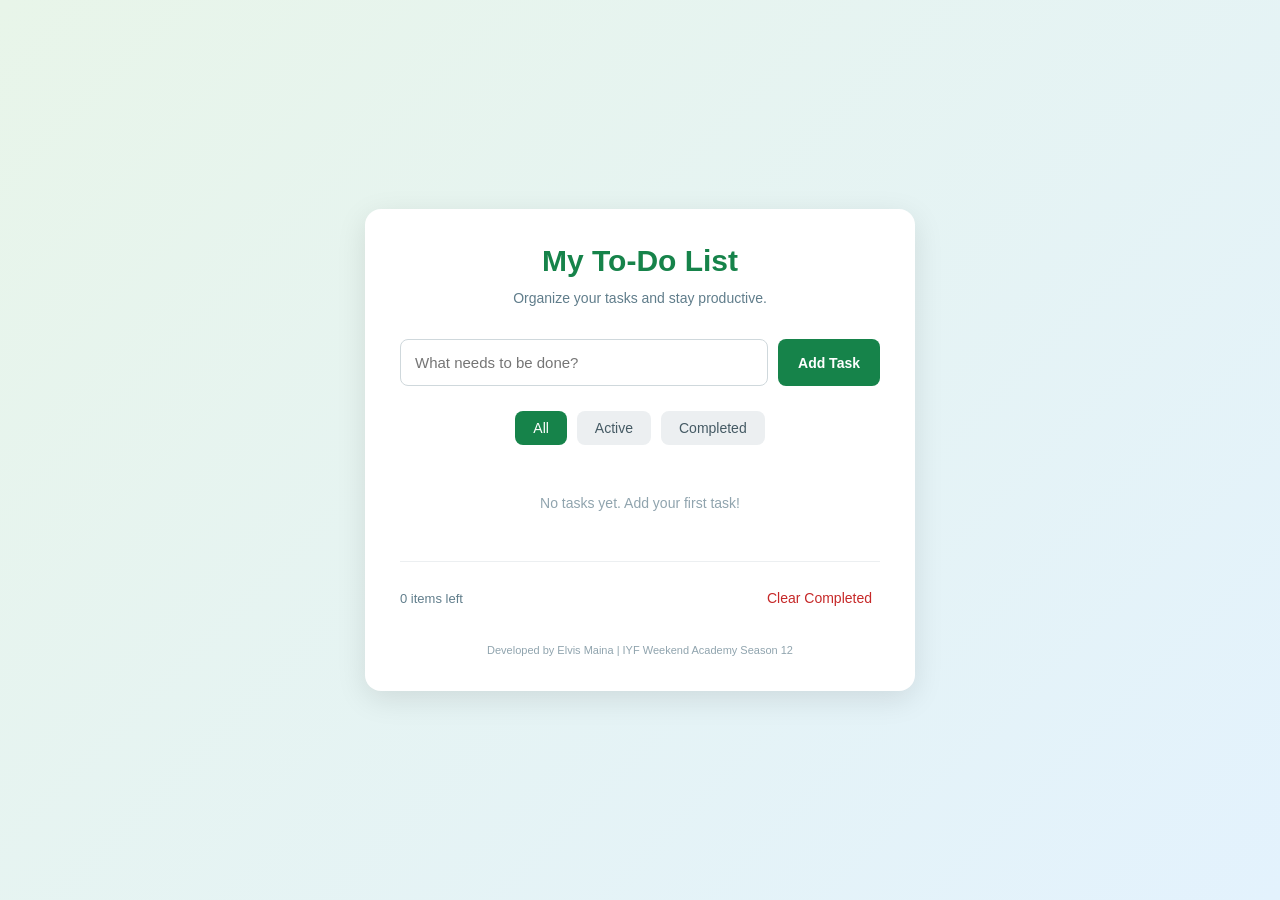
<file: index.html>
<!DOCTYPE html>
<html lang="en">
<head>
    <meta charset="UTF-8">
    <meta name="viewport" content="width=device-width, initial-scale=1.0">
    <meta name="description" content="An interactive To-Do List application built by Elvis Maina for IYF Weekend Academy Season 12 Week 5.">
    <title>My To-Do List | Elvis Maina</title>
    <link rel="stylesheet" href="styles.css">
</head>

<body>

    <main class="container">

        <header class="app-header">
            <h1>My To-Do List</h1>
            <p>Organize your tasks and stay productive.</p>
        </header>

        <!-- Add Task Form -->
        <form id="todo-form">
            <label for="todo-input" class="visually-hidden">
                Enter a new task
            </label>

            <input
                type="text"
                id="todo-input"
                placeholder="What needs to be done?"
                autocomplete="off"
                required
            >

            <button type="submit" id="add-button">
                Add Task
            </button>
        </form>

        <!-- Task Filters -->
        <nav class="filters" aria-label="Filter tasks">
            <button
                type="button"
                class="filter active"
                data-filter="all"
                aria-pressed="true"
            >
                All
            </button>

            <button
                type="button"
                class="filter"
                data-filter="active"
                aria-pressed="false"
            >
                Active
            </button>

            <button
                type="button"
                class="filter"
                data-filter="completed"
                aria-pressed="false"
            >
                Completed
            </button>
        </nav>

        <!-- Task List -->
        <section class="task-section" aria-label="Your tasks">

            <ul id="todo-list" aria-live="polite">
                <!-- Tasks will be dynamically added here using JavaScript -->
            </ul>

            <p id="empty-message">
                No tasks yet. Add your first task!
            </p>

        </section>

        <!-- Task Statistics -->
        <footer class="stats">

            <span id="items-left">
                0 items left
            </span>

            <button type="button" id="clear-completed">
                Clear Completed
            </button>

        </footer>

        <p class="app-credit">
            Developed by Elvis Maina | IYF Weekend Academy Season 12
        </p>

    </main>

    <script src="app.js" defer></script>

</body>
</html>
</file>
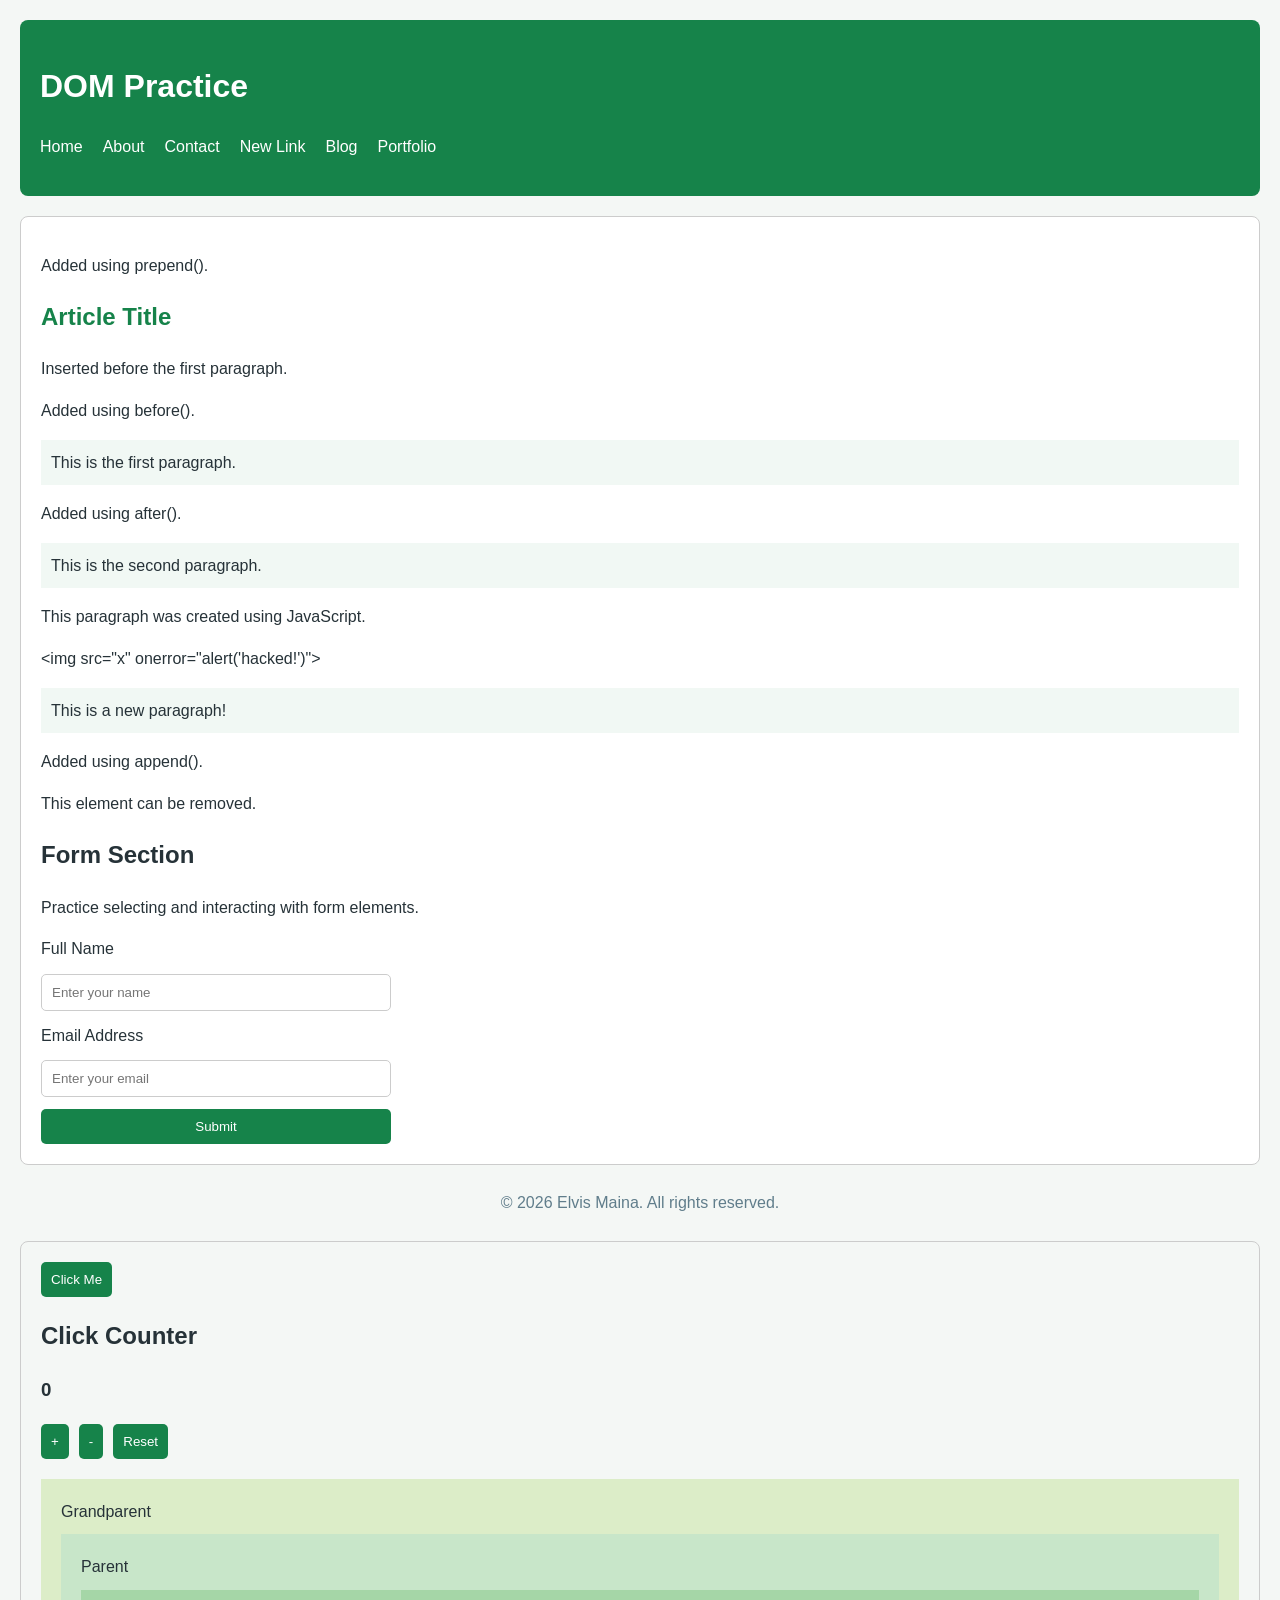
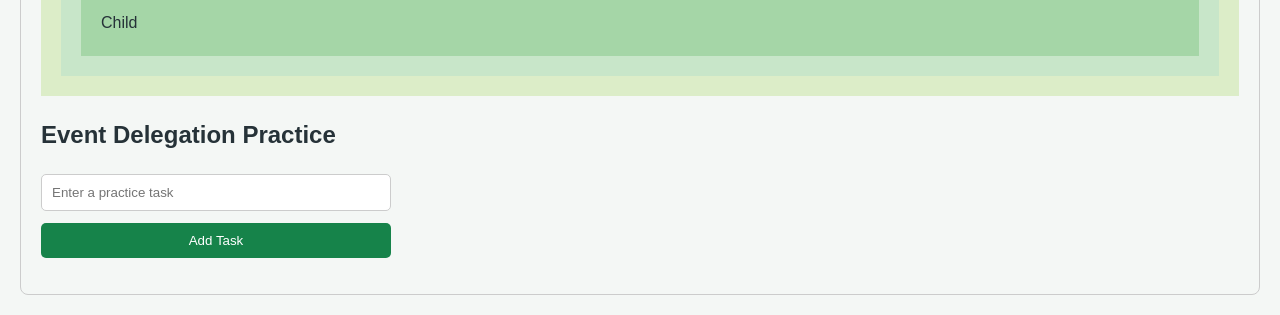
<file: dom-practice.html>
<!DOCTYPE html>
<html lang="en">

<head>
    <meta charset="UTF-8">
    <meta name="viewport" content="width=device-width, initial-scale=1.0">

    <meta name="description" content="DOM manipulation practice for IYF Weekend Academy Season 12 Week 5.">

    <title>DOM Practice | Elvis Maina</title>

    <style>
        /* General styling */
        * {
            box-sizing: border-box;
        }

        body {
            font-family: Arial, Helvetica, sans-serif;
            margin: 0;
            padding: 20px;
            line-height: 1.6;
            background-color: #f4f7f5;
            color: #263238;
        }

        /* Header */
        #main-header {
            background-color: #16834a;
            color: white;
            padding: 20px;
            border-radius: 8px;
        }

        nav ul {
            display: flex;
            gap: 20px;
            list-style: none;
            padding: 0;
        }

        nav a {
            color: white;
            text-decoration: none;
        }

        nav a:hover {
            text-decoration: underline;
        }

        /* Main container */
        .container {
            padding: 20px;
            border: 1px solid #ccc;
            background-color: white;
            border-radius: 8px;
            margin-top: 20px;
        }

        .highlight {
            background-color: yellow;
        }

        .title {
            color: #16834a;
        }

        .content {
            padding: 10px;
            background-color: #f1f8f4;
            margin-bottom: 10px;
        }

        /* Form */
        form {
            display: flex;
            flex-direction: column;
            gap: 12px;
            max-width: 350px;
        }

        input {
            padding: 10px;
            border: 1px solid #ccc;
            border-radius: 5px;
        }

        button {
            padding: 10px;
            background-color: #16834a;
            color: white;
            border: none;
            border-radius: 5px;
            cursor: pointer;
        }

        button:hover {
            background-color: #106b3b;
        }

        /* Footer */
        footer {
            margin-top: 25px;
            text-align: center;
            color: #607d8b;
        }

    </style>
</head>

<body>

    <!-- Main Header -->
    <header id="main-header">

        <h1>DOM Practice</h1>

        <nav aria-label="Main navigation">

            <ul class="nav-list">

                <li>
                    <a href="#" class="nav-link">Home</a>
                </li>

                <li>
                    <a href="#" class="nav-link">About</a>
                </li>

                <li>
                    <a href="#" class="nav-link">Contact</a>
                </li>

            </ul>

        </nav>

    </header>


    <!-- Main Content -->
    <main class="container">

        <!-- Article Section -->
        <article>

            <h2 class="title">Article Title</h2>

            <p class="content">
                This is the first paragraph.
            </p>

            <p class="content">
                This is the second paragraph.
            </p>

        </article>


        <!-- Form Section -->
        <section>

            <h2>Form Section</h2>

            <p>Practice selecting and interacting with form elements.</p>

            <form id="contact-form">

                <label for="name">Full Name</label>

                <input
                    type="text"
                    id="name"
                    name="name"
                    placeholder="Enter your name"
                >

                <label for="email">Email Address</label>

                <input
                    type="email"
                    id="email"
                    name="email"
                    placeholder="Enter your email"
                >

                <button type="submit">
                    Submit
                </button>

            </form>

        </section>

    </main>


    <!-- Footer -->
    <footer>

        <p>&copy; 2026 Elvis Maina. All rights reserved.</p>

    </footer>


    <!-- DOM Practice JavaScript -->
    <script src="dom.js" defer></script>

</body>

</html>
</file>
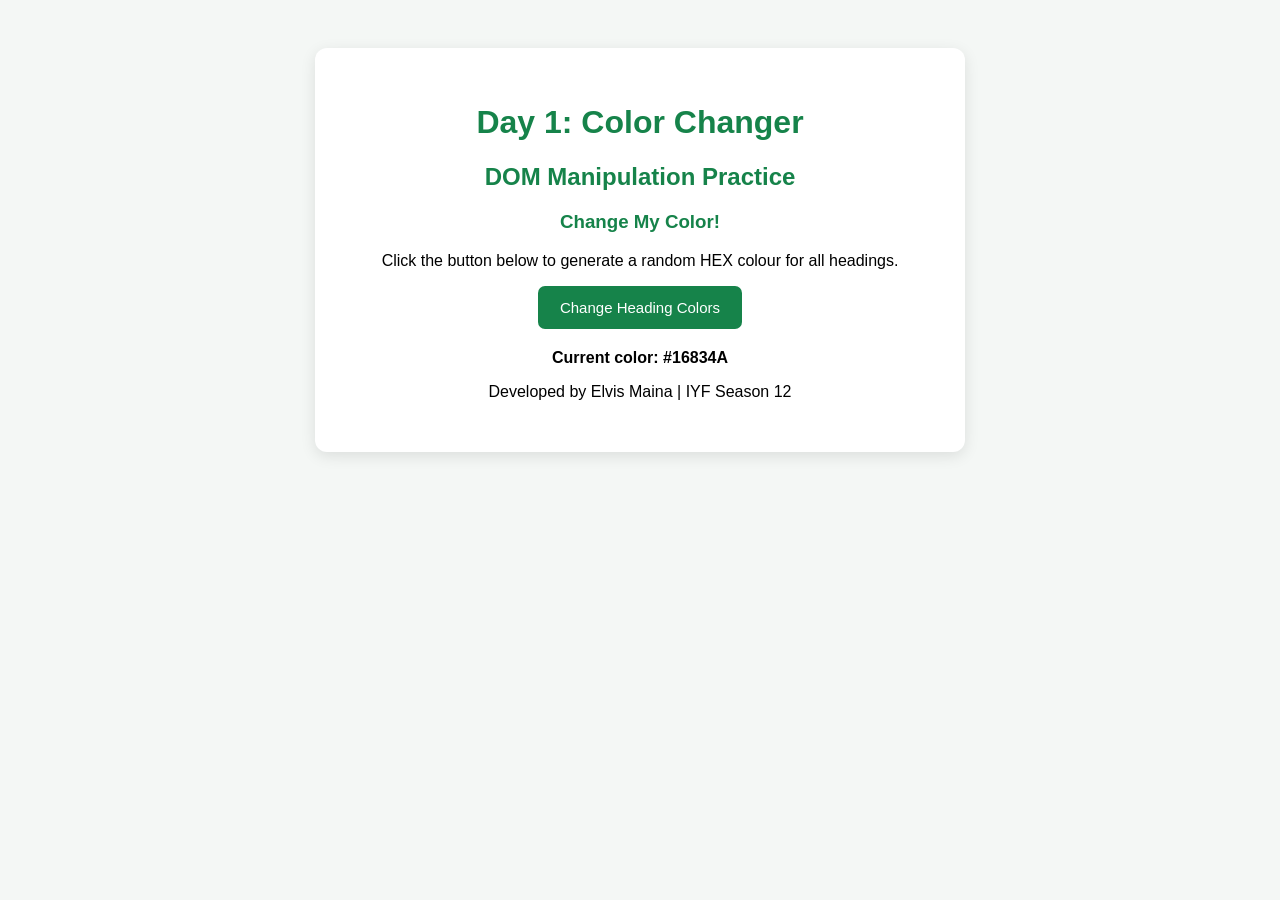
<file: daily -challenges/day-1-color-changer.html>
<!DOCTYPE html>
<html lang="en">

<head>
    <meta charset="UTF-8">
    <meta name="viewport" content="width=device-width, initial-scale=1.0">

    <title>Day 1 - Color Changer | Elvis Maina</title>

    <style>
        * {
            box-sizing: border-box;
        }

        body {
            font-family: Arial, sans-serif;
            background-color: #f4f7f5;
            text-align: center;
            padding: 40px 20px;
        }

        .container {
            max-width: 650px;
            margin: auto;
            background: white;
            padding: 35px;
            border-radius: 12px;
            box-shadow: 0 4px 15px rgba(0, 0, 0, 0.1);
        }

        h1, h2, h3 {
            color: #16834a;
            transition: color 0.3s ease;
        }

        button {
            padding: 13px 22px;
            background-color: #16834a;
            color: white;
            border: none;
            border-radius: 7px;
            cursor: pointer;
            font-size: 15px;
        }

        button:hover {
            background-color: #106b3b;
        }

        #color-code {
            margin-top: 20px;
            font-weight: bold;
        }
    </style>

</head>

<body>

    <main class="container">

        <h1>Day 1: Color Changer</h1>

        <h2>DOM Manipulation Practice</h2>

        <h3>Change My Color!</h3>

        <p>
            Click the button below to generate a random
            HEX colour for all headings.
        </p>

        <button type="button" id="change-color">
            Change Heading Colors
        </button>

        <p id="color-code" aria-live="polite">
            Current color: #16834A
        </p>

        <footer>
            <p>Developed by Elvis Maina | IYF Season 12</p>
        </footer>

    </main>


    <script>

        // Select button and headings
        const changeButton =
            document.getElementById("change-color");

        const headings =
            document.querySelectorAll("h1, h2, h3");

        const colorCode =
            document.getElementById("color-code");


        // Generate random HEX color
        function generateRandomColor() {

            const characters = "0123456789ABCDEF";

            let color = "#";

            for (let i = 0; i < 6; i++) {

                const randomIndex = Math.floor(
                    Math.random() * 16
                );

                color += characters[randomIndex];

            }

            return color;

        }


        // Change all heading colors
        changeButton.addEventListener("click", function() {

            const randomColor = generateRandomColor();

            headings.forEach(function(heading) {

                heading.style.color = randomColor;

            });

            colorCode.textContent =
                "Current color: " + randomColor;

        });

    </script>

</body>

</html>
</file>
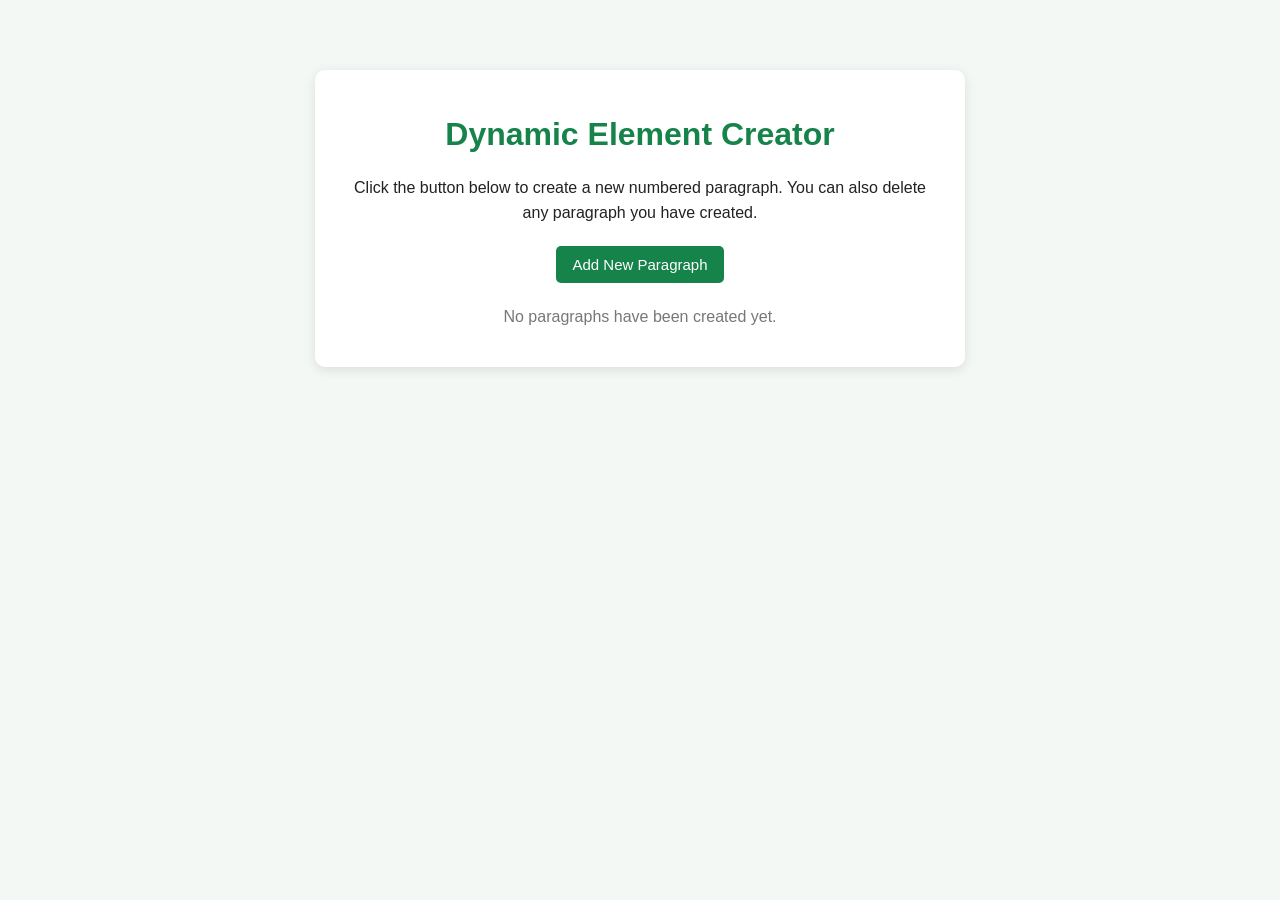
<file: daily -challenges/day-2-element-creater.html>
<!DOCTYPE html>
<html lang="en">
<head>
    <meta charset="UTF-8">
    <meta name="viewport" content="width=device-width, initial-scale=1.0">
    <title>Day 2 - Dynamic Element Creator</title>

    <style>
        * {
            box-sizing: border-box;
        }

        body {
            font-family: Arial, sans-serif;
            background-color: #f4f8f5;
            color: #222;
            margin: 0;
            padding: 30px 15px;
        }

        .container {
            max-width: 650px;
            margin: 40px auto;
            padding: 25px;
            background-color: white;
            border-radius: 10px;
            box-shadow: 0 3px 12px rgba(0, 0, 0, 0.1);
        }

        h1 {
            color: #16834a;
            text-align: center;
        }

        .description {
            text-align: center;
            line-height: 1.6;
        }

        button {
            padding: 10px 16px;
            border: none;
            border-radius: 5px;
            cursor: pointer;
            font-size: 15px;
        }

        #add-button {
            display: block;
            margin: 20px auto;
            background-color: #16834a;
            color: white;
        }

        #add-button:hover {
            background-color: #106638;
        }

        #paragraph-list {
            margin-top: 25px;
        }

        .created-paragraph {
            display: flex;
            justify-content: space-between;
            align-items: center;
            gap: 12px;
            padding: 12px;
            margin-bottom: 10px;
            background-color: #eef7f0;
            border-left: 4px solid #16834a;
            border-radius: 5px;
        }

        .delete-button {
            background-color: #d93025;
            color: white;
        }

        .delete-button:hover {
            background-color: #a91e16;
        }

        #empty-message {
            text-align: center;
            color: #777;
        }
    </style>
</head>

<body>
    <main class="container">
        <h1>Dynamic Element Creator</h1>

        <p class="description">
            Click the button below to create a new numbered paragraph.
            You can also delete any paragraph you have created.
        </p>

        <button id="add-button" type="button">
            Add New Paragraph
        </button>

        <section id="paragraph-list" aria-live="polite">
            <p id="empty-message">No paragraphs have been created yet.</p>
        </section>
    </main>

    <script>
        // Select the required HTML elements
        const addButton = document.querySelector("#add-button");
        const paragraphList = document.querySelector("#paragraph-list");
        const emptyMessage = document.querySelector("#empty-message");

        // Keep track of paragraph numbers
        let paragraphNumber = 1;

        // Create a new paragraph when the button is clicked
        addButton.addEventListener("click", function () {

            // Create a paragraph container
            const paragraphContainer = document.createElement("div");
            paragraphContainer.classList.add("created-paragraph");

            // Create the paragraph element
            const paragraph = document.createElement("p");
            paragraph.textContent = `This is paragraph number ${paragraphNumber}.`;

            // Create a delete button
            const deleteButton = document.createElement("button");
            deleteButton.textContent = "Delete";
            deleteButton.classList.add("delete-button");
            deleteButton.type = "button";
            deleteButton.setAttribute(
                "aria-label",
                `Delete paragraph ${paragraphNumber}`
            );

            // Delete this paragraph when its button is clicked
            deleteButton.addEventListener("click", function () {
                paragraphContainer.remove();

                // Show the empty message when no paragraphs remain
                const remainingParagraphs =
                    paragraphList.querySelectorAll(".created-paragraph");

                if (remainingParagraphs.length === 0) {
                    emptyMessage.hidden = false;
                }
            });

            // Put the paragraph and button inside the container
            paragraphContainer.append(paragraph, deleteButton);

            // Add the container to the page
            paragraphList.appendChild(paragraphContainer);

            // Hide the empty message
            emptyMessage.hidden = true;

            // Increase the number for the next paragraph
            paragraphNumber++;
        });
    </script>
</body>
</html>
</file>
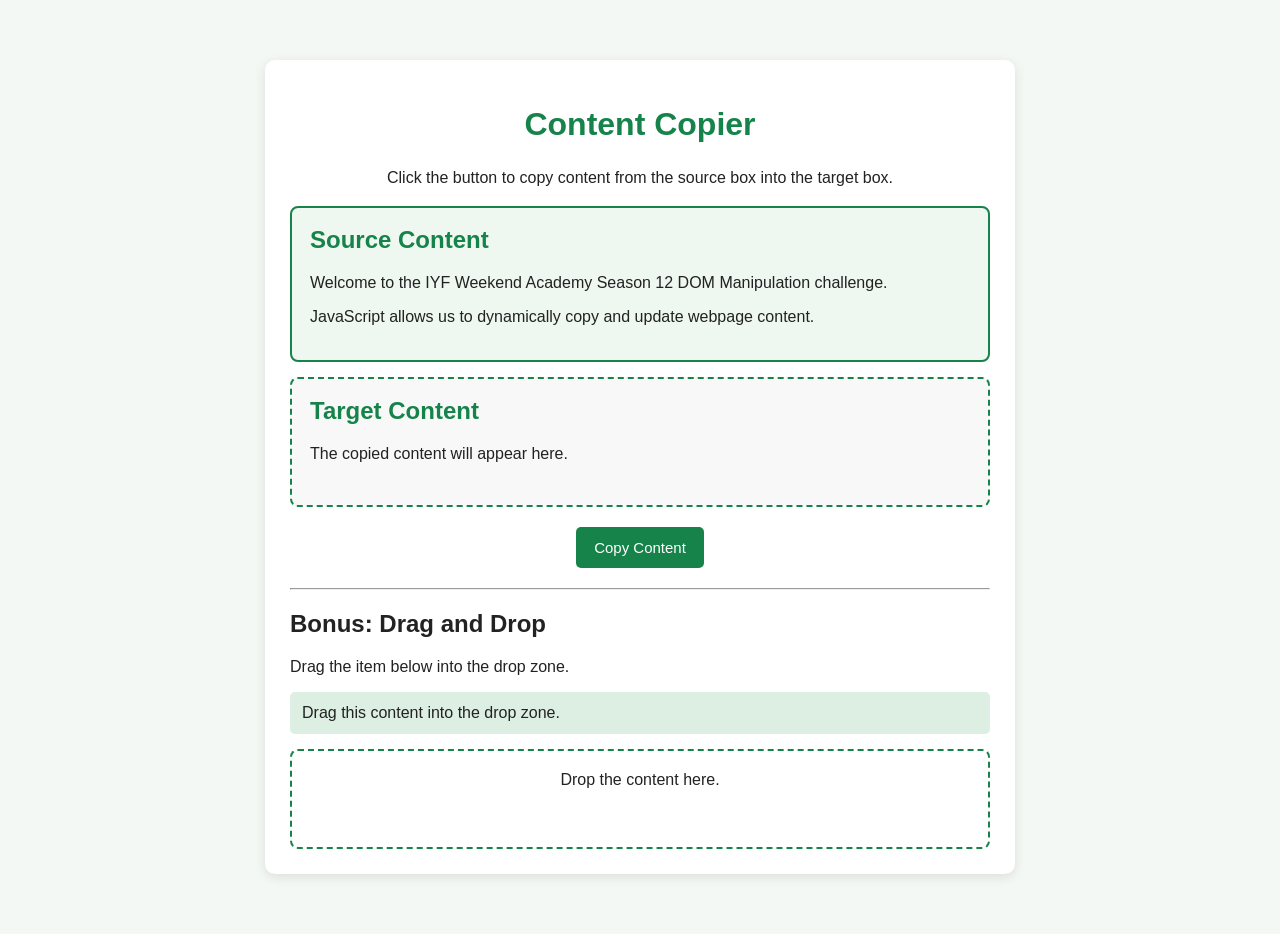
<file: daily -challenges/day-4-content-copier.html>
<!DOCTYPE html>
<html lang="en">
<head>
    <meta charset="UTF-8">
    <meta name="viewport" content="width=device-width, initial-scale=1.0">
    <title>Day 4 - Content Copier</title>

    <style>
        * {
            box-sizing: border-box;
        }

        body {
            font-family: Arial, sans-serif;
            background-color: #f4f8f5;
            color: #222;
            margin: 0;
            padding: 30px 15px;
        }

        .container {
            max-width: 750px;
            margin: 30px auto;
            padding: 25px;
            background-color: white;
            border-radius: 10px;
            box-shadow: 0 3px 12px rgba(0, 0, 0, 0.1);
        }

        h1 {
            color: #16834a;
            text-align: center;
        }

        .description {
            text-align: center;
            line-height: 1.6;
        }

        .content-box {
            min-height: 130px;
            padding: 18px;
            margin: 15px 0;
            border: 2px solid #16834a;
            border-radius: 8px;
            background-color: #eef7f0;
        }

        .content-box h2 {
            color: #16834a;
            margin-top: 0;
        }

        #target-box {
            background-color: #f8f8f8;
            border-style: dashed;
        }

        button {
            display: block;
            margin: 20px auto;
            padding: 12px 18px;
            background-color: #16834a;
            color: white;
            border: none;
            border-radius: 5px;
            cursor: pointer;
            font-size: 15px;
        }

        button:hover {
            background-color: #106638;
        }

        #message {
            text-align: center;
            color: #16834a;
            font-weight: bold;
        }

        .drag-item {
            padding: 12px;
            background-color: #dcefe2;
            border-radius: 5px;
            cursor: grab;
        }

        #drop-zone {
            min-height: 100px;
            padding: 20px;
            margin-top: 15px;
            border: 2px dashed #16834a;
            border-radius: 8px;
            text-align: center;
        }

        #drop-zone.drag-over {
            background-color: #dcefe2;
        }
    </style>
</head>

<body>
    <main class="container">
        <h1>Content Copier</h1>

        <p class="description">
            Click the button to copy content from the source box
            into the target box.
        </p>

        <!-- Source content -->
        <section class="content-box" id="source-box">
            <h2>Source Content</h2>
            <p>
                Welcome to the IYF Weekend Academy Season 12 DOM
                Manipulation challenge.
            </p>
            <p>
                JavaScript allows us to dynamically copy and update
                webpage content.
            </p>
        </section>

        <!-- Target content -->
        <section class="content-box" id="target-box">
            <h2>Target Content</h2>
            <p id="target-content">
                The copied content will appear here.
            </p>
        </section>

        <button id="copy-button" type="button">
            Copy Content
        </button>

        <p id="message" aria-live="polite"></p>

        <hr>

        <h2>Bonus: Drag and Drop</h2>

        <p>Drag the item below into the drop zone.</p>

        <div
            class="drag-item"
            id="drag-item"
            draggable="true"
        >
            Drag this content into the drop zone.
        </div>

        <div id="drop-zone">
            Drop the content here.
        </div>
    </main>

    <script>
        // Select the source and target elements
        const sourceBox = document.querySelector("#source-box");
        const targetBox = document.querySelector("#target-box");
        const copyButton = document.querySelector("#copy-button");
        const targetContent = document.querySelector("#target-content");
        const message = document.querySelector("#message");

        // Copy source content into target box
        copyButton.addEventListener("click", function () {
            targetBox.innerHTML = sourceBox.innerHTML;

            message.textContent = "Content copied successfully!";
        });

        // Bonus: Drag and drop functionality
        const dragItem = document.querySelector("#drag-item");
        const dropZone = document.querySelector("#drop-zone");

        // Start dragging
        dragItem.addEventListener("dragstart", function (event) {
            event.dataTransfer.setData("text/plain", dragItem.textContent);
            event.dataTransfer.effectAllowed = "copy";
        });

        // Allow dropping
        dropZone.addEventListener("dragover", function (event) {
            event.preventDefault();
            dropZone.classList.add("drag-over");
        });

        // Remove visual highlight when dragging away
        dropZone.addEventListener("dragleave", function () {
            dropZone.classList.remove("drag-over");
        });

        // Handle dropped content
        dropZone.addEventListener("drop", function (event) {
            event.preventDefault();

            const copiedText = event.dataTransfer.getData("text/plain");

            dropZone.textContent = copiedText;
            dropZone.classList.remove("drag-over");
        });
    </script>
</body>
</html>
</file>
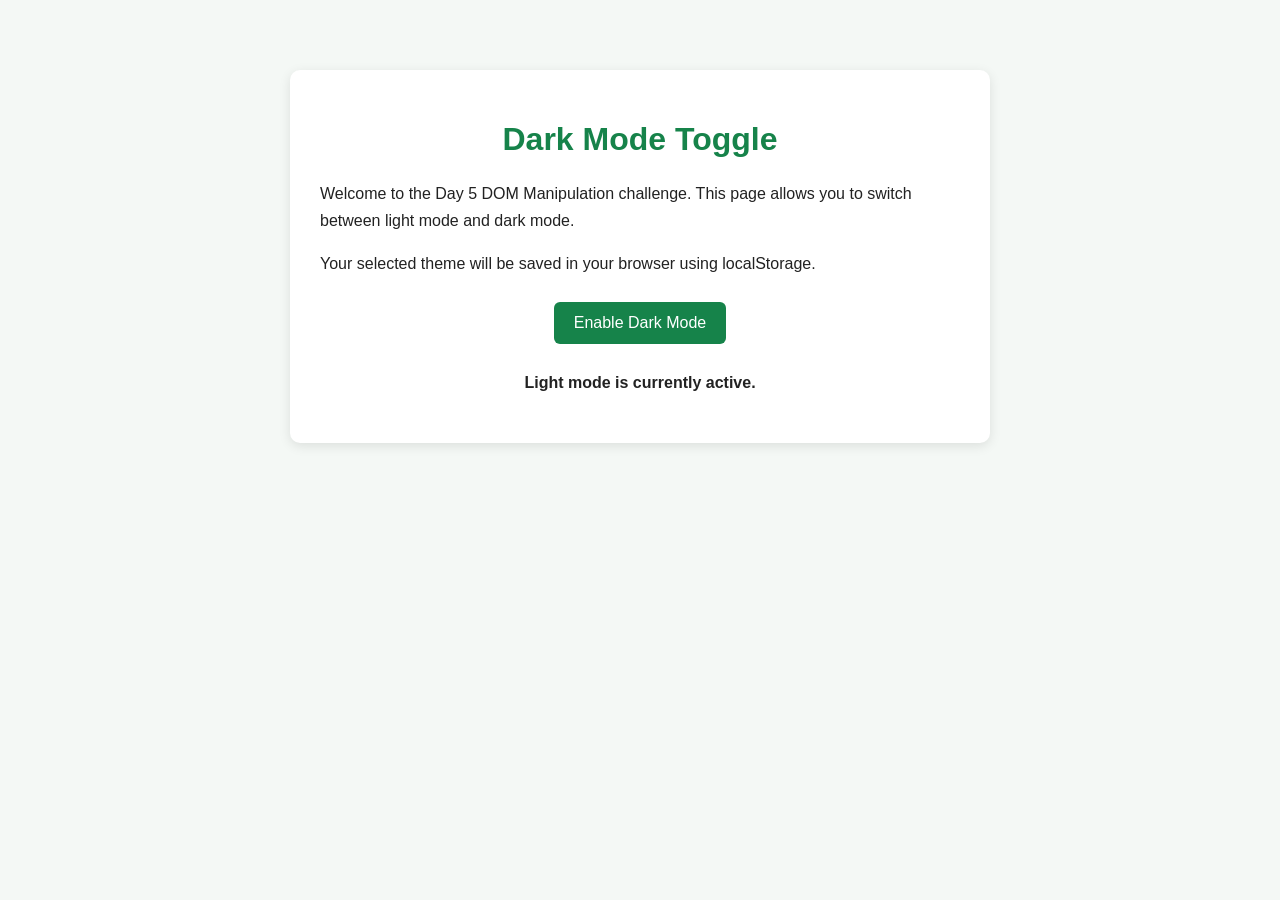
<file: daily -challenges/day-5-dark-mode.html>
<!DOCTYPE html>
<html lang="en">
<head>
    <meta charset="UTF-8">
    <meta name="viewport" content="width=device-width, initial-scale=1.0">
    <title>Day 5 - Dark Mode</title>

    <style>
        * {
            box-sizing: border-box;
        }

        body {
            font-family: Arial, sans-serif;
            background-color: #f4f8f5;
            color: #222;
            margin: 0;
            padding: 30px 15px;
            transition: background-color 0.4s ease, color 0.4s ease;
        }

        .container {
            max-width: 700px;
            margin: 40px auto;
            padding: 30px;
            background-color: white;
            border-radius: 10px;
            box-shadow: 0 3px 12px rgba(0, 0, 0, 0.1);
            transition: background-color 0.4s ease;
        }

        h1 {
            color: #16834a;
            text-align: center;
        }

        p {
            line-height: 1.7;
        }

        button {
            display: block;
            margin: 25px auto;
            padding: 12px 20px;
            background-color: #16834a;
            color: white;
            border: none;
            border-radius: 6px;
            cursor: pointer;
            font-size: 16px;
        }

        button:hover {
            background-color: #106638;
        }

        /* Dark mode styles */
        body.dark-mode {
            background-color: #171717;
            color: #f1f1f1;
        }

        body.dark-mode .container {
            background-color: #292929;
            box-shadow: 0 3px 12px rgba(255, 255, 255, 0.05);
        }

        body.dark-mode h1 {
            color: #63d995;
        }

        body.dark-mode button {
            background-color: #63a87c;
            color: #111;
        }

        body.dark-mode button:hover {
            background-color: #83c99b;
        }

        #theme-message {
            text-align: center;
            font-weight: bold;
        }
    </style>
</head>

<body>
    <main class="container">
        <h1>Dark Mode Toggle</h1>

        <p>
            Welcome to the Day 5 DOM Manipulation challenge.
            This page allows you to switch between light mode and dark mode.
        </p>

        <p>
            Your selected theme will be saved in your browser using
            localStorage.
        </p>

        <button id="theme-toggle" type="button">
            Enable Dark Mode
        </button>

        <p id="theme-message" aria-live="polite">
            Light mode is currently active.
        </p>
    </main>

    <script>
        // Select the required HTML elements
        const themeToggle = document.querySelector("#theme-toggle");
        const themeMessage = document.querySelector("#theme-message");

        // Apply the selected theme
        function applyTheme(theme) {
            if (theme === "dark") {
                document.body.classList.add("dark-mode");

                themeToggle.textContent = "Enable Light Mode";
                themeMessage.textContent = "Dark mode is currently active.";
            } else {
                document.body.classList.remove("dark-mode");

                themeToggle.textContent = "Enable Dark Mode";
                themeMessage.textContent = "Light mode is currently active.";
            }
        }

        // Load the saved theme when the page opens
        const savedTheme = localStorage.getItem("preferredTheme") || "light";

        applyTheme(savedTheme);

        // Switch themes when the button is clicked
        themeToggle.addEventListener("click", function () {
            const isDarkMode = document.body.classList.contains("dark-mode");

            if (isDarkMode) {
                applyTheme("light");
                localStorage.setItem("preferredTheme", "light");
            } else {
                applyTheme("dark");
                localStorage.setItem("preferredTheme", "dark");
            }
        });
    </script>
</body>
</html>
</file>
<file: styles.css>
/* General Reset */
* {
    margin: 0;
    padding: 0;
    box-sizing: border-box;
}

/* Page Styling */
body {
    font-family: Arial, Helvetica, sans-serif;
    background: linear-gradient(135deg, #e8f5e9, #e3f2fd);
    min-height: 100vh;
    display: flex;
    justify-content: center;
    align-items: center;
    padding: 25px;
    color: #263238;
}

/* Main Container */
.container {
    background-color: #ffffff;
    width: 100%;
    max-width: 550px;
    padding: 35px;
    border-radius: 16px;
    box-shadow: 0 8px 30px rgba(0, 0, 0, 0.10);
}

/* Header */
.app-header {
    text-align: center;
    margin-bottom: 30px;
}

.app-header h1 {
    color: #16834a;
    font-size: 30px;
    margin-bottom: 10px;
}

.app-header p {
    color: #607d8b;
    font-size: 14px;
    line-height: 1.5;
}

/* Add Task Form */
#todo-form {
    display: flex;
    gap: 10px;
    margin-bottom: 25px;
}

#todo-input {
    flex: 1;
    min-width: 0;
    padding: 14px;
    border: 1px solid #cfd8dc;
    border-radius: 8px;
    font-size: 15px;
    outline: none;
    transition: border-color 0.3s;
}

#todo-input:focus {
    border-color: #16834a;
    box-shadow: 0 0 0 3px rgba(22, 131, 74, 0.12);
}

/* General Button Styling */
button {
    cursor: pointer;
    border: none;
    border-radius: 8px;
    transition: background-color 0.3s, transform 0.2s;
    font-size: 14px;
}

button:focus-visible {
    outline: 3px solid #90caf9;
    outline-offset: 3px;
}

/* Add Button */
#add-button {
    background-color: #16834a;
    color: white;
    padding: 12px 20px;
    font-weight: bold;
}

#add-button:hover {
    background-color: #106b3b;
    transform: translateY(-2px);
}

/* Filters */
.filters {
    display: flex;
    justify-content: center;
    gap: 10px;
    margin-bottom: 25px;
}

.filter {
    padding: 9px 18px;
    background-color: #eceff1;
    color: #455a64;
}

.filter:hover {
    background-color: #dce5e8;
}

.filter.active {
    background-color: #16834a;
    color: white;
}

/* Task List */
#todo-list {
    list-style: none;
    display: flex;
    flex-direction: column;
    gap: 12px;
}

/* Individual Task */
.todo-item {
    display: flex;
    align-items: center;
    justify-content: space-between;
    gap: 12px;
    padding: 14px;
    background-color: #f7f9fa;
    border: 1px solid #e0e6e9;
    border-radius: 8px;
    transition: background-color 0.3s;
}

.todo-item:hover {
    background-color: #edf5ef;
}

.todo-item.completed .todo-text {
    text-decoration: line-through;
    color: #90a4ae;
}

/* Task Text */
.todo-text {
    flex: 1;
    overflow-wrap: anywhere;
    cursor: pointer;
    line-height: 1.5;
}

/* Delete Button */
.delete-button {
    background-color: #ffebee;
    color: #c62828;
    padding: 8px 12px;
    opacity: 0;
    visibility: hidden;
}

.todo-item:hover .delete-button,
.delete-button:focus-visible {
    opacity: 1;
    visibility: visible;
}

.delete-button:hover {
    background-color: #ffcdd2;
}

/* Edit Input */
.edit-input {
    flex: 1;
    min-width: 0;
    padding: 8px;
    border: 1px solid #16834a;
    border-radius: 5px;
    font-size: 14px;
}

/* Empty Message */
#empty-message {
    text-align: center;
    color: #90a4ae;
    padding: 25px 10px;
    font-size: 14px;
}

/* Statistics */
.stats {
    display: flex;
    justify-content: space-between;
    align-items: center;
    gap: 10px;
    border-top: 1px solid #eceff1;
    margin-top: 25px;
    padding-top: 20px;
    color: #607d8b;
    font-size: 13px;
}

#clear-completed {
    background-color: transparent;
    color: #c62828;
    padding: 8px;
}

#clear-completed:hover {
    background-color: #ffebee;
}

/* Footer Credit */
.app-credit {
    text-align: center;
    color: #90a4ae;
    font-size: 11px;
    margin-top: 30px;
}

/* Accessibility */
.visually-hidden {
    position: absolute;
    width: 1px;
    height: 1px;
    padding: 0;
    margin: -1px;
    overflow: hidden;
    clip: rect(0, 0, 0, 0);
    white-space: nowrap;
    border: 0;
}

/* Mobile Responsiveness */
@media (max-width: 480px) {

    body {
        padding: 12px;
        align-items: flex-start;
    }

    .container {
        padding: 22px 16px;
        margin-top: 20px;
    }

    .app-header h1 {
        font-size: 25px;
    }

    #todo-form {
        flex-direction: column;
    }

    #add-button {
        width: 100%;
        padding: 14px;
    }

    .filters {
        gap: 6px;
    }

    .filter {
        flex: 1;
        padding: 10px 5px;
        font-size: 12px;
    }

    .stats {
        flex-wrap: wrap;
    }

    .delete-button {
        opacity: 1;
        visibility: visible;
    }
}
</file>
